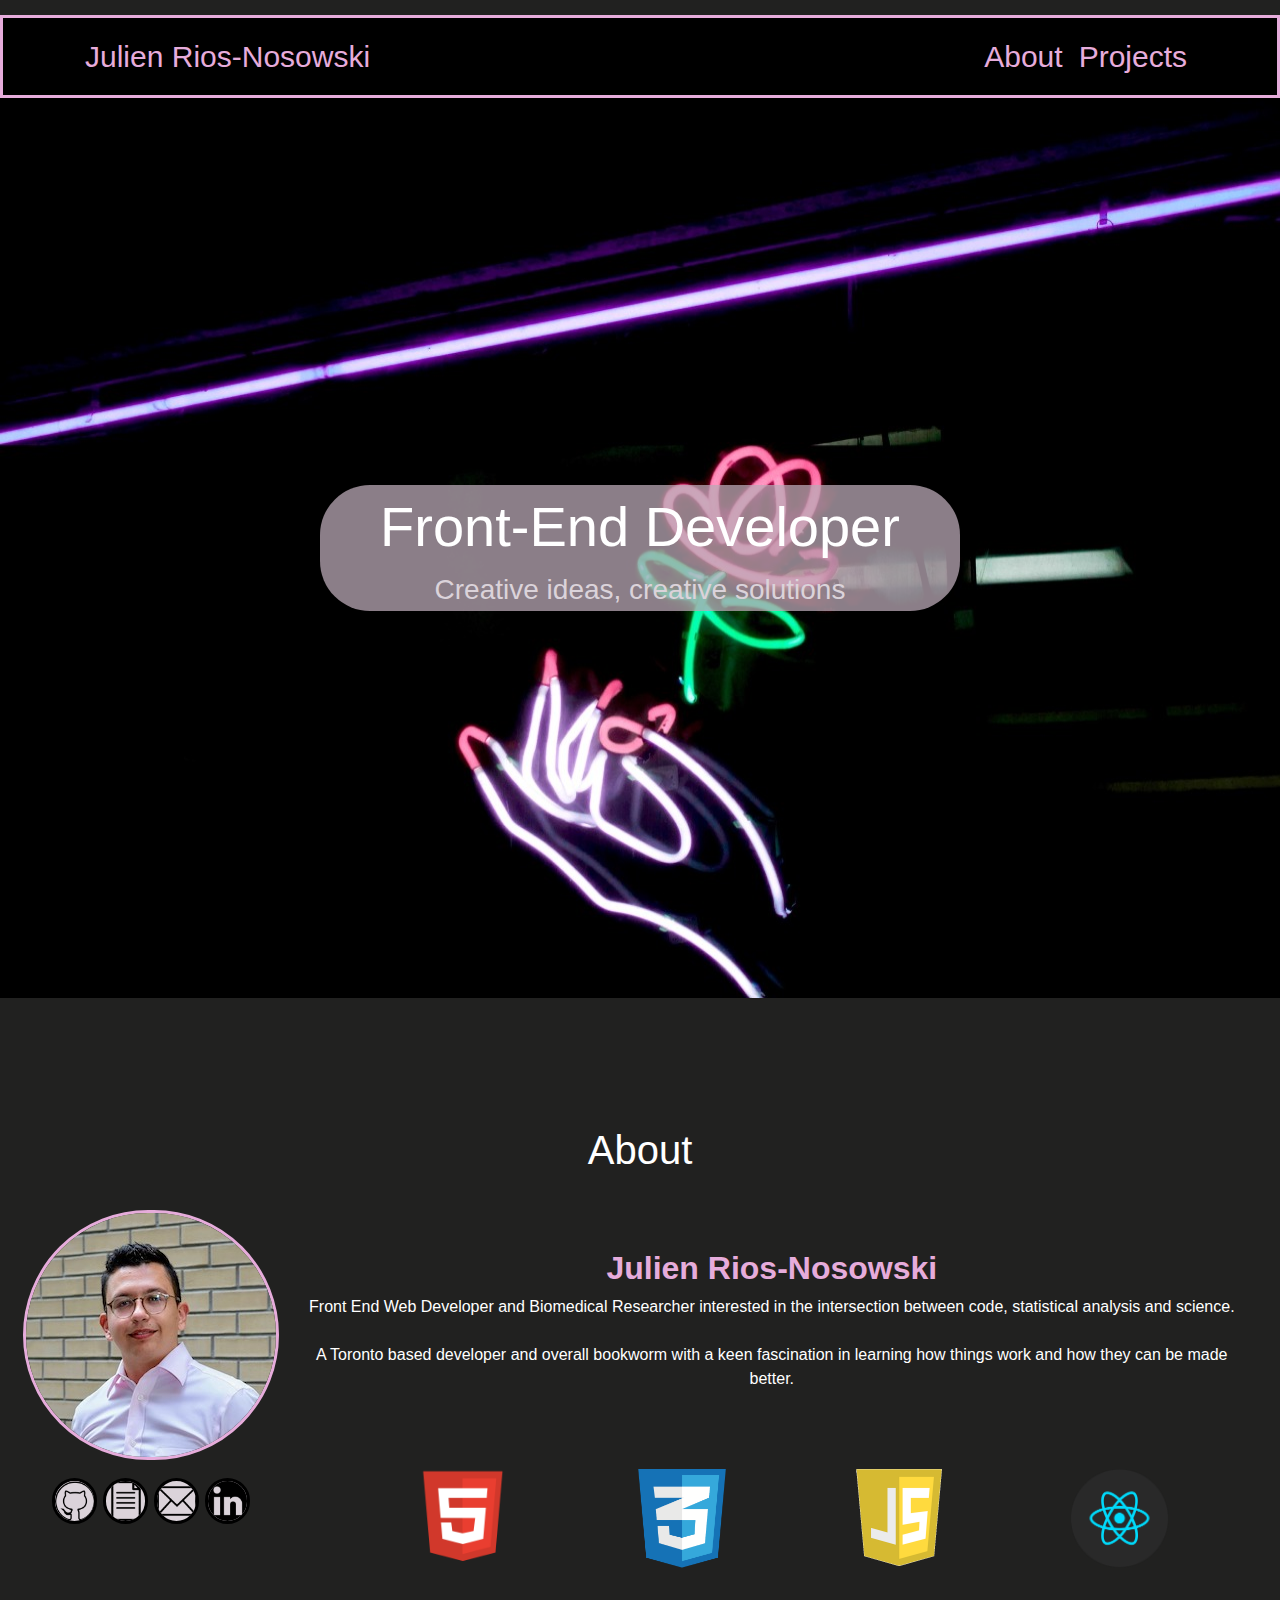
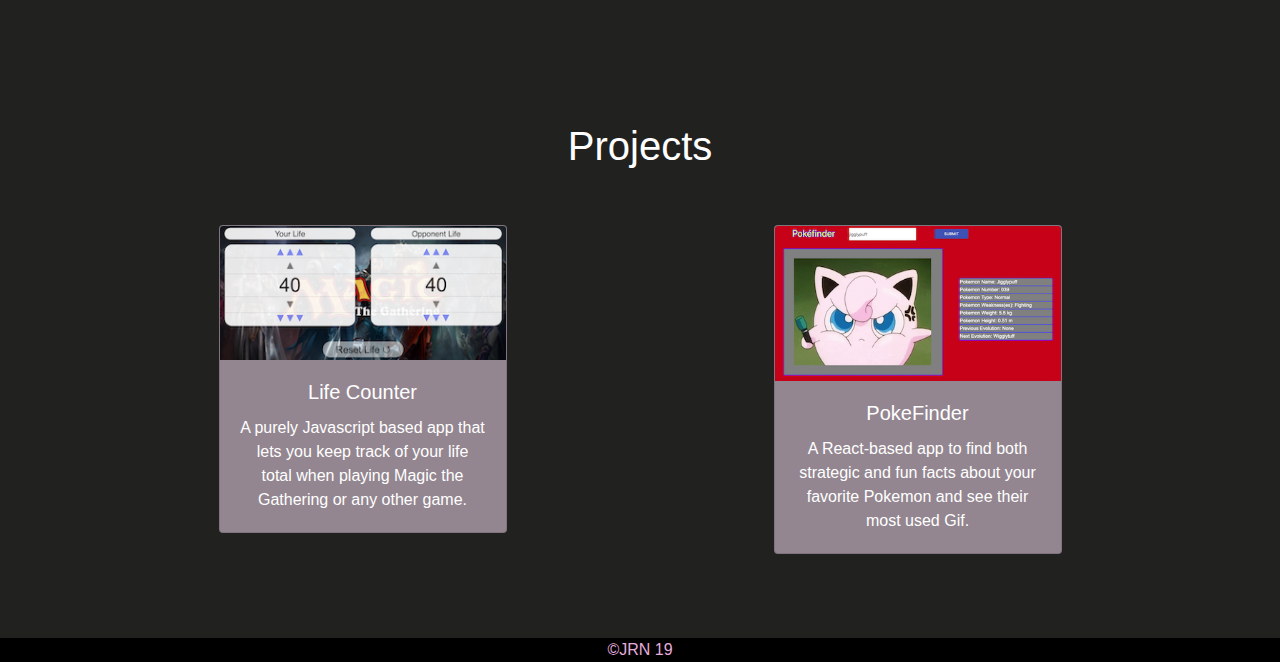
<file: index.html>
<!DOCTYPE html>
<html class="no-js"> 
    <head>
        <meta charset="utf-8">
        <meta http-equiv="X-UA-Compatible" content="IE=edge">
        <title>Julien Rios</title>
        <meta name="description" content="">
        <meta name="viewport" content="width=device-width, initial-scale=1">
        <link rel="stylesheet" href="https://stackpath.bootstrapcdn.com/bootstrap/4.3.1/css/bootstrap.min.css" integrity="sha384-ggOyR0iXCbMQv3Xipma34MD+dH/1fQ784/j6cY/iJTQUOhcWr7x9JvoRxT2MZw1T" crossorigin="anonymous">
        <link rel="stylesheet" href="./Portfolio.css">
        <script src="https://code.jquery.com/jquery-3.4.1.min.js"integrity="sha256-CSXorXvZcTkaix6Yvo6HppcZGetbYMGWSFlBw8HfCJo="crossorigin="anonymous"></script>
        <!-- Global site tag (gtag.js) - Google Analytics -->
        <script async src="https://www.googletagmanager.com/gtag/js?id=UA-138086721-2"></script>
        <script>
            window.dataLayer = window.dataLayer || [];
            function gtag(){dataLayer.push(arguments);}
            gtag('js', new Date());
            gtag('config', 'UA-138086721-2');
        </script>
        <link rel="shortcut icon" href="./Images/tulip.png"/>
    </head>
    <body>
        <nav class="navbar navbar-dark navbar-custom navbar-expand-lg" style="background-color: #000000;">
            <div class="container container-custom">
                <a class="navbar-brand" href="#">Julien Rios-Nosowski</a>
                <button class="navbar-toggler" type="button" data-toggle="collapse" data-target="#navbarNav" aria-controls="navbarNav" aria-expanded="false" aria-label="Toggle navigation">
                    <span class="navbar-toggler-icon"></span>
                </button>
                <div class="collapse navbar-collapse" id="navbarNav">
                    <ul class="navbar-nav ml-auto">
                        <li class="nav-item">
                            <a class="nav-link" href="#About">About</a>
                        </li>
                        <li class="nav-item">
                            <a class="nav-link" href="#Projects" ">Projects</a>
                        </li>
                    </ul>
                </div>
            </div>
        </nav>

        <div id="Home" class="home-bg-container">
            <img class="home-bg" src="./Images/neon.jpg">
            <div class="bg-text">
                <div> Front-End Developer </div> 
                <div class="fe">Creative ideas, creative solutions</span> 
            </div>
        </div>
        
        <h1 class="about-title" id="About">About</h1>
        <div class="about">
            <div class="headerContainer">
                <div class="profile">
                    <img class="portrait" src="./Images/headerpic.jpeg">
                    <div class="link-wrapper">
                        <div class="link-img"><a href="https://github.com/jriosnos" target="_blank"><img class="link1" src="./Images/github.png"></a></div>
                        <div class="link-img"><a href="https://drive.google.com/file/d/1Bf-Pl0lHWol9XYssnAtKIOE1hhXhMfn7/view?usp=sharing" target="_blank" rel="noreferrer noopener" ><img src="./Images/document.png"></a></div>
                        <div class="link-img"><a href="mailto:julienrios1@gmail.com"target="_blank"><img src="./Images/email.png"></a></div>
                        <div class="link-img"><a href="https://www.linkedin.com/in/julien-rios-nosowski-16256b168" target="_blank"><img src="./Images/linkedin.png"></a></div>
                    </div>
                </div>
                <div class="intro">
                    <h2>Julien Rios-Nosowski</h2>
                    <div>
                        Front End Web Developer and Biomedical Researcher interested in the intersection between code, statistical analysis and science. </br> </br>
                        A Toronto based developer and overall bookworm with a keen fascination in learning how things work and how they can be made better.
                    </div>
                </div>
            </div>
        </div>

        <div class="bodyContainer">
            <div class="wrapper">
                <div class="img1"><img src="./Images/html-5-icon.png"></div>
                <div class="img2"><img src="./Images/CSS3.png"></div>
                <div class="img3"><img src="./Images/javascript.png"></div>
                <div class="img4"><img src="./Images/react-512.png"></div>
            </div>
            <div class="project-wrapper container">
                <h1 class="pTitle"id="Projects"> Projects </h1>
                <div class="cardWrapper row .flex-sm-column d-flex justify-content-center">   
                    <div class="mar col-sd-12">
                        <div class="card " style="width: 18rem;">
                            <a href="https://lifecounter-6746e.firebaseapp.com/" target="_blank"><img src="./Images/lifecount.png" class="card-img-top" alt="..."></a>
                            <div class="card-body">
                                <h5 class="card-title">Life Counter</h5>
                                <p class="card-text"> A purely Javascript based app that lets you keep track of your life total when playing Magic the Gathering or any other game.</p>
                            </div>
                        </div>
                    </div>      

                    <div class="mar col-sd-12">
                        <div class="card" style="width: 18rem;">
                            <a href="https://pokereact-ba2ac.firebaseapp.com/" target="_blank"><img src="./Images/jiggly.png" class="card-img-top" alt="..."></a>
                            <div class="card-body">
                                <h5 class="card-title">PokeFinder</h5>
                                <p class="card-text"> A React-based app to find both strategic and fun facts about your favorite Pokemon and see their most used Gif.</p>
                            </div>
                        </div>
                    </div>

                    <!-- <div class="mar col-sd-12">
                        <div class="card " style="width: 18rem;">
                            <img src="..." class="card-img-top" alt="...">
                            <div class="card-body">
                                <h5 class="card-title">PaperBag</h5>
                                <p class="card-text"> A React-based app that lets you find thousands of receipes based on 1 ingredient you want to focus your dish on.</p>
                            </div>
                        </div>
                    </div> -->

                </div>
            </div>
        </div>
        <footer class="footer"><span> ©JRN 19 </span></footer>
        <script src="https://code.jquery.com/jquery-3.3.1.slim.min.js" integrity="sha384-q8i/X+965DzO0rT7abK41JStQIAqVgRVzpbzo5smXKp4YfRvH+8abtTE1Pi6jizo" crossorigin="anonymous"></script>
        <script src="https://cdnjs.cloudflare.com/ajax/libs/popper.js/1.14.7/umd/popper.min.js" integrity="sha384-UO2eT0CpHqdSJQ6hJty5KVphtPhzWj9WO1clHTMGa3JDZwrnQq4sF86dIHNDz0W1" crossorigin="anonymous"></script>
        <script src="https://stackpath.bootstrapcdn.com/bootstrap/4.3.1/js/bootstrap.min.js" integrity="sha384-JjSmVgyd0p3pXB1rRibZUAYoIIy6OrQ6VrjIEaFf/nJGzIxFDsf4x0xIM+B07jRM" crossorigin="anonymous"></script>
        <script href="./Portfolio.js"></script>
        <script src="" async defer></script>
    </body>
</html>
</file>
<file: Portfolio.css>
body{
    background-color: #141413f1;
    font-family: 'Trebuchet MS', 'Lucida Sans Unicode', 'Lucida Grande', 'Lucida Sans', Arial, sans-serif
}
.container-custom{
    position: relative;
    display: block;
    width: 100%;
}
.navbar-custom {
    background-color: rgb(44, 39, 39);
    border: 3px solid #e6acdb;
    color:  #e6acdb !important;
    width: 100%;
    margin-top: 15px;
    font-size: 30px !important;
}
.navbar-custom a{
    color: #e6acdb !important;
}
.navbar-brand{
    font-size: 30px !important;
}
.home-bg-container{
    height: 100vh;
    width: 100%;
    position: relative;
    text-align: center;
    color: white;
}
.home-bg{
    height: 100vh;
    width: 100%;
}
.bg-text{
    position: absolute;
    top: 50%;
    left: 50%;
    transform: translate(-50%, -50%);
    font-size: 3.5em;
    background-color: rgb(186, 168, 182, 75%);
    border-radius: 50px;
    width: 50%
}
.fe{
    font-size: 0.5em; 
    color: #dbd3da;
    
}

.about-title{
    /* color: rgba(192, 153, 183, 0.75); */
    margin-top: 3%
}
.headerContainer{
    color: white;
    border-bottom: 2px black;
}
.profile{
    padding: 0.5em;
    float: left;
}
.portrait{
    border-radius: 600px;
    margin: 15px;
    display: block;
    border-style: solid;
    border-width: 3px;
    border-color: #e6acdb;
    
}
.link-wrapper{
    display: flex;
    text-align: center;
    display: block;
    margin: auto;
    max-width: 204px
}
.link-wrapper img{
    max-width: 40px;
    max-height: auto;
}
.link-img{
    background-color: #dbd3da;
    max-width: 45px;
    float:left;
    margin: 3px;
    border-radius: 600px;
    border: solid;
    border-color: black;
    overflow: hidden;
}
.link1{
 flex: 1;
}
.link2{
    flex: 1
}
.link3{
    flex: 1
}
.link4{
    flex: 1
}
.wrapper{
    display: flex;
    text-align: center;
    margin: auto;
}
.wrapper img{
    max-height: 100px;
}
.img1{
    flex: 1
}
.img2{
    flex: 1
}
.img3{
    flex: 1
}
.img4{
    flex: 1
}
.about-title{
    margin-top: 10%
}
.intro{
    margin-top: 1%;
    padding-right: 3%;
    /* padding-bottom: 4%; */
    margin-bottom: 2%
}
.intro h2{
    text-align: center;
    color: #e6acdb;
    font-weight: 600;
    padding-top: 5%
}
.intro div{
    font-weight: 200;
    display: block;
    margin: auto;
}
.project-wrapper{
    margin-top: 8%;
    margin-bottom: 5%;
}
.pTitle{
    margin-bottom: 5%;
}
.bodyContainer{
  
    margin-top: 1%;
    /* padding-top: 5% */
}
.bodyContainer h2{
    color: #e6acdb
}
.wrapper{
    padding: 4%
}
.cardWrapper{
    display: block;
    margin: 0 auto; /* Added */
    float: none; /* Added */
    margin-bottom: 10px; /* Added */
}
.card{
    background-color:rgb(186, 168, 182, 75%);
    margin: 2%;
    margin: 0 auto; /* Added */
    float: none; /* Added */
    margin-bottom: 10px; /* Added */
}
.mar{
    margin: 0 auto; /* Added */
    float: none; /* Added */
    margin-bottom: 10px; /* Added */
}
.footer{
    width: 100%;
    background-color: black;
    color: #e6acdb;
    text-align: center;
}
@media (max-width: 490px){
    body{
        font-size: 0.7em;
    }
    .bg-text{
        width: 85%;
    }
    .portrait{
        display: block !important;
        margin: auto !important;
        text-align: center;
    }
    .profile{
        display: block !important;
        margin: auto !important;
        text-align: center;
        float: none;
    }
    .intro{
        padding-top: 10%
    }
    .card{
        background-color:rgb(186, 168, 182, 75%);
        margin: 2%;
        margin-bottom: 10px; /* Added */
    }
}
</file>
